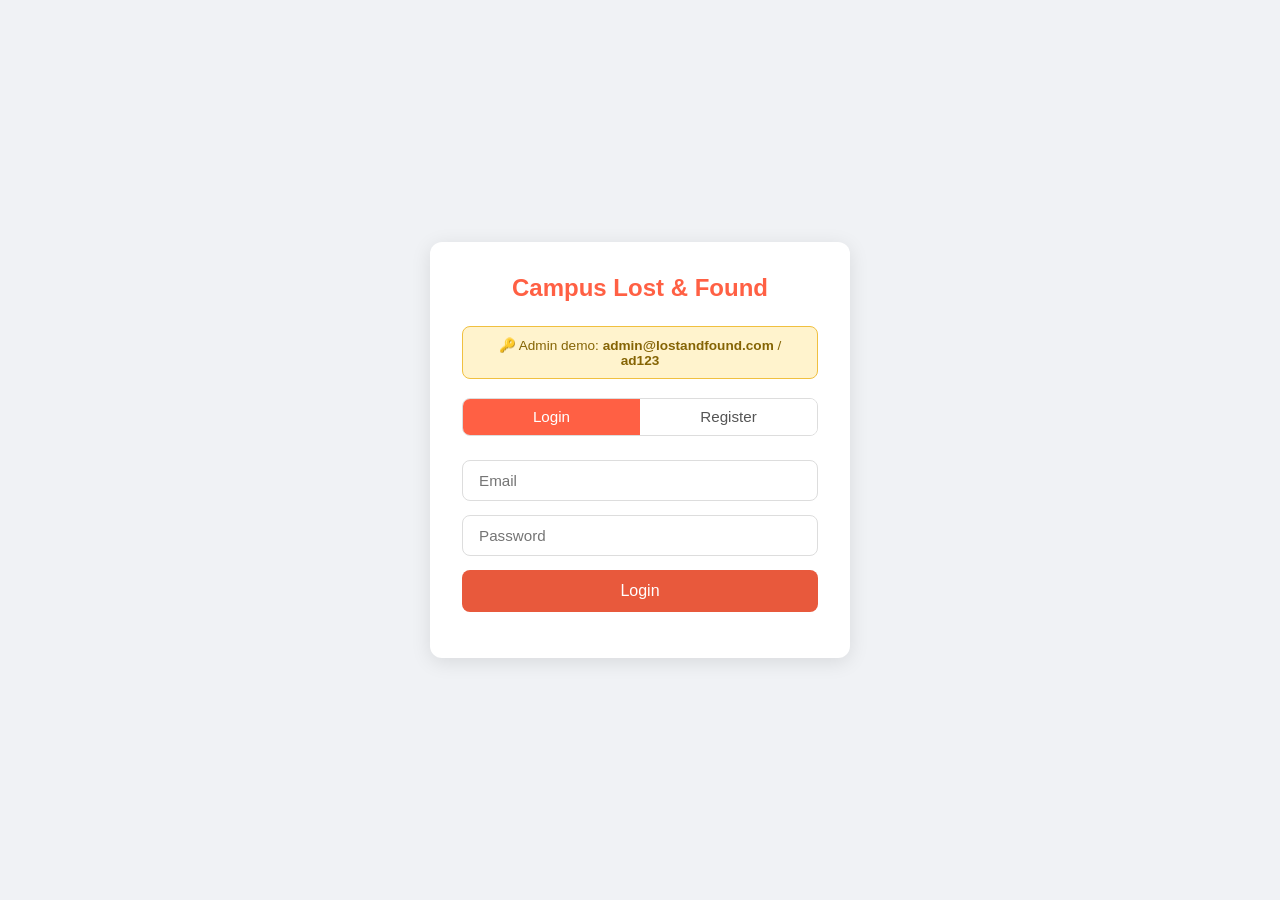
<file: index.html>
<!DOCTYPE html>
<html lang="en">
<head>
  <meta charset="UTF-8">
  <meta name="viewport" content="width=device-width, initial-scale=1.0">
  <title>Lost & Found Portal</title>
  <link rel="stylesheet" href="style.css">
</head>
<body>

  <div class="container">
    <h1>Campus Lost & Found</h1>
    <div class="demo-info">
     <p>🔑 Admin demo: <strong>admin@lostandfound.com</strong> / <strong>ad123</strong></p>
    </div>

    <!-- Toggle buttons -->
    <div class="toggle-btns">
      <button id="showLogin" class="active" onclick="showForm('login')">Login</button>
      <button id="showRegister" onclick="showForm('register')">Register</button>
    </div>

    <!-- Login Form -->
    <form id="loginForm">
      <input type="text" id="loginEmail" placeholder="Email" required>
      <input type="password" id="loginPass" placeholder="Password" required>
      <button type="submit">Login</button>
      <p id="loginError" class="error"></p>
    </form>

    <!-- Register Form -->
    <form id="registerForm" class="hidden">
      <input type="text" id="regName" placeholder="Full Name" required>
      <input type="text" id="regDept" placeholder="Department" required>
      <input type="tel" id="regContact" placeholder="Contact Number" maxlength="10" pattern="[0-9]{10}" required>
      <input type="email" id="regEmail" placeholder="Email" required>
      <input type="password" id="regPass" placeholder="Password" required>
      <button type="submit">Register</button>
      <p id="registerError" class="error"></p>
    </form>

  </div>

  <script src="app.js"></script>
</body>
</html>
</file>
<file: style.css>
* {
  margin: 0;
  padding: 0;
  box-sizing: border-box;
}

.demo-info {
  background: #fff3cd;
  border: 1px solid #f0c040;
  border-radius: 8px;
  padding: 0.6rem 1rem;
  margin-bottom: 1.2rem;
  font-size: 0.85rem;
  color: #856404;
  text-align: center;
}

body {
  font-family: Arial, sans-serif;
  background: #f0f2f5;
  display: flex;
  justify-content: center;
  align-items: center;
  min-height: 100vh;
}

.container {
  background: white;
  padding: 2rem;
  border-radius: 12px;
  box-shadow: 0 4px 20px rgba(0,0,0,0.1);
  width: 100%;
  max-width: 420px;
}

h1 {
  text-align: center;
  margin-bottom: 1.5rem;
  color: #FF6044;
  font-size: 1.5rem;
}

/* Toggle buttons */
.toggle-btns {
  display: flex;
  margin-bottom: 1.5rem;
  border-radius: 8px;
  overflow: hidden;
  border: 1px solid #ddd;
}

.toggle-btns button {
  flex: 1;
  padding: 0.6rem;
  border: none;
  background: white;
  cursor: pointer;
  font-size: 0.95rem;
  color: #555;
  transition: all 0.2s;
}

.toggle-btns button.active {
  background: #FF6044;
  color: white;
}

/* Forms */
form {
  display: flex;
  flex-direction: column;
  gap: 0.85rem;
}

input {
  padding: 0.7rem 1rem;
  border: 1px solid #ddd;
  border-radius: 8px;
  font-size: 0.95rem;
  outline: none;
  transition: border 0.2s;
}

input:focus {
  border-color:#FF6044;
}
form button[type="submit"] {
  padding: 0.75rem;
  background: #e8593c;
  color: white;
  border: none;
  border-radius: 8px;
  font-size: 1rem;
  cursor: pointer;
  transition: background 0.2s;
}

form button[type="submit"]:hover {
  background: #c94a2e;
}

form button[type="submit"]:hover {
  background: #c94a2e;
}

.hidden {
  display: none;
}

.error {
  color: red;
  font-size: 0.85rem;
  text-align: center;
}
/* Page wrapper */
.page-wrapper {
  max-width: 1100px;
  margin: 0 auto;
  padding: 1rem;
}

/* Navbar */
.navbar {
  display: flex;
  justify-content: space-between;
  align-items: center;
  background: #c94a2e;
  color: white;
  padding: 1rem 1.5rem;
  border-radius: 10px;
  margin-bottom: 1.5rem;
}

.nav-title {
  font-size: 1.1rem;
  font-weight: bold;
}

.nav-links {
  display: flex;
  gap: 1rem;
}

.nav-links a {
  color: white;
  text-decoration: none;
  font-size: 0.9rem;
  padding: 0.4rem 0.9rem;
  border-radius: 6px;
  background: rgba(255,255,255,0.15);
  transition: background 0.2s;
}

.nav-links a:hover {
  background: rgba(255,255,255,0.3);
}

.approved-msg {
  margin-top: 0.5rem;
  background: #e0f7e9;
  color: #27ae60;
  padding: 0.5rem 0.8rem;
  border-radius: 6px;
  font-size: 0.85rem;
}

.rejected-msg {
  margin-top: 0.5rem;
  background: #ffe0e0;
  color: #c0392b;
  padding: 0.5rem 0.8rem;
  border-radius: 6px;
  font-size: 0.85rem;
}

/* Search bar */
.search-bar {
  display: flex;
  gap: 1rem;
  margin-bottom: 1.5rem;
}

.search-bar input {
  flex: 1;
}

.search-bar select {
  padding: 0.7rem 1rem;
  border: 1px solid #ddd;
  border-radius: 8px;
  font-size: 0.95rem;
  outline: none;
  cursor: pointer;
}

/* Items grid */
.items-grid {
  display: grid;
  grid-template-columns: repeat(auto-fill, minmax(260px, 1fr));
  gap: 1.2rem;
}

.no-items {
  text-align: center;
  color: #888;
  font-size: 1rem;
  margin-top: 2rem;
  grid-column: 1 / -1;
}

/* Item card */
.item-card {
  background: white;
  border-radius: 10px;
  box-shadow: 0 2px 10px rgba(0,0,0,0.08);
  overflow: hidden;
  transition: transform 0.2s;
}

.item-card:hover {
  transform: translateY(-4px);
}

.item-card img {
  width: 100%;
  height: 180px;
  object-fit: cover;
}

.card-body {
  padding: 1rem;
  display: flex;
  flex-direction: column;
  gap: 0.5rem;
}

.card-body h3 {
  font-size: 1rem;
  color: #2e1c1a;
}

.card-body p {
  font-size: 0.85rem;
  color: #555;
}

.meta {
  font-size: 0.8rem;
  color: #888;
}

.card-body button {
  margin-top: 0.5rem;
  padding: 0.6rem;
  background: #2e1a1a;
  color: white;
  border: none;
  border-radius: 8px;
  cursor: pointer;
  font-size: 0.9rem;
  transition: background 0.2s;
}

.card-body button:hover {
  background: #FF6044;
}

/* Badges */
.badge {
  display: inline-block;
  padding: 0.25rem 0.7rem;
  border-radius: 20px;
  font-size: 0.75rem;
  font-weight: bold;
  width: fit-content;
}

.badge.lost {
  background: #ffe0e0;
  color: #c0392b;
}

.badge.found {
  background: #e0f7e9;
  color: #27ae60;
}
textarea {
  padding: 0.7rem 1rem;
  border: 1px solid #ddd;
  border-radius: 8px;
  font-size: 0.95rem;
  outline: none;
  resize: vertical;
  font-family: Arial, sans-serif;
  transition: border 0.2s;
}

textarea:focus {
  border-color: #2e1a1a;
}
/* Claim card */
.claim-card {
  background: white;
  border-radius: 10px;
  padding: 1rem 1.2rem;
  margin-bottom: 1rem;
  box-shadow: 0 2px 10px rgba(0,0,0,0.07);
}

.claim-card p {
  font-size: 0.9rem;
  color: #444;
  margin-bottom: 0.3rem;
}

/* Claim status badges */
.badge.pending {
  background: #fff3cd;
  color: #856404;
}

.badge.approved {
  background: #e0f7e9;
  color: #27ae60;
}

.badge.rejected {
  background: #ffe0e0;
  color: #c0392b;
}
</file>
